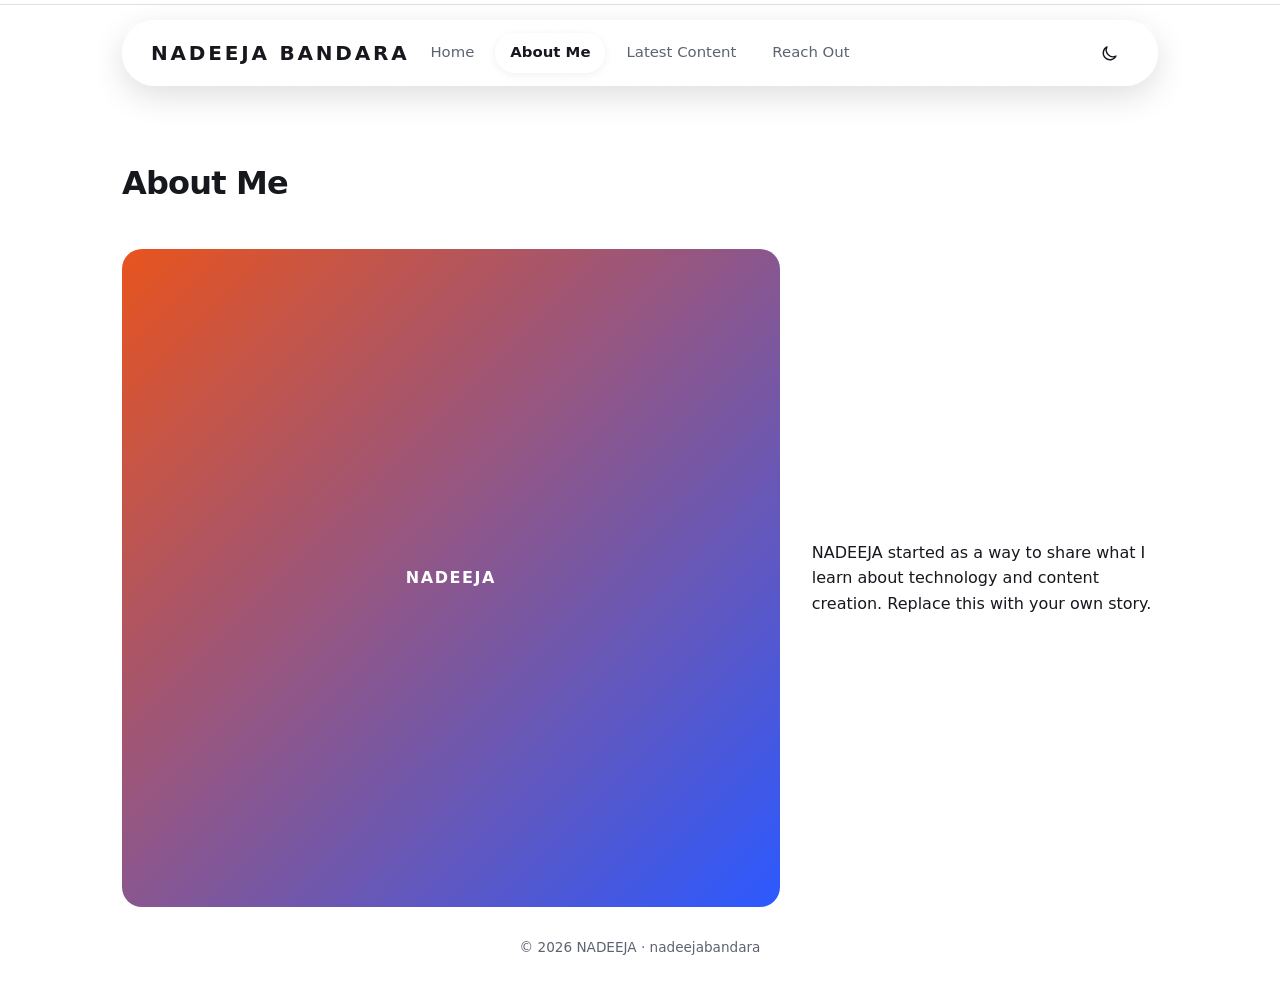
<file: about.html>
<!doctype html>
<html lang="en">
  <head>
    <meta charset="utf-8">
    <meta name="viewport" content="width=device-width, initial-scale=1">
    <title>About Me · NADEEJA BANDARA</title>
    <link rel="stylesheet" href="css/style.css">
  </head>
  <body>
    <div class="wrap">
      <nav id="site-nav"></nav>
      <main class="standalone-page">
        <h2>About Me</h2>
        <div class="about">
          <div class="pic">NADEEJA</div>
          <div>
            <p>
              NADEEJA started as a way to share what I learn about technology and content creation.
              Replace this with your own story.
            </p>
          </div>
        </div>
      </main>
      <footer id="site-footer"></footer>
    </div>
    <script src="js/layout.js"></script>
  </body>
</html>
</file>
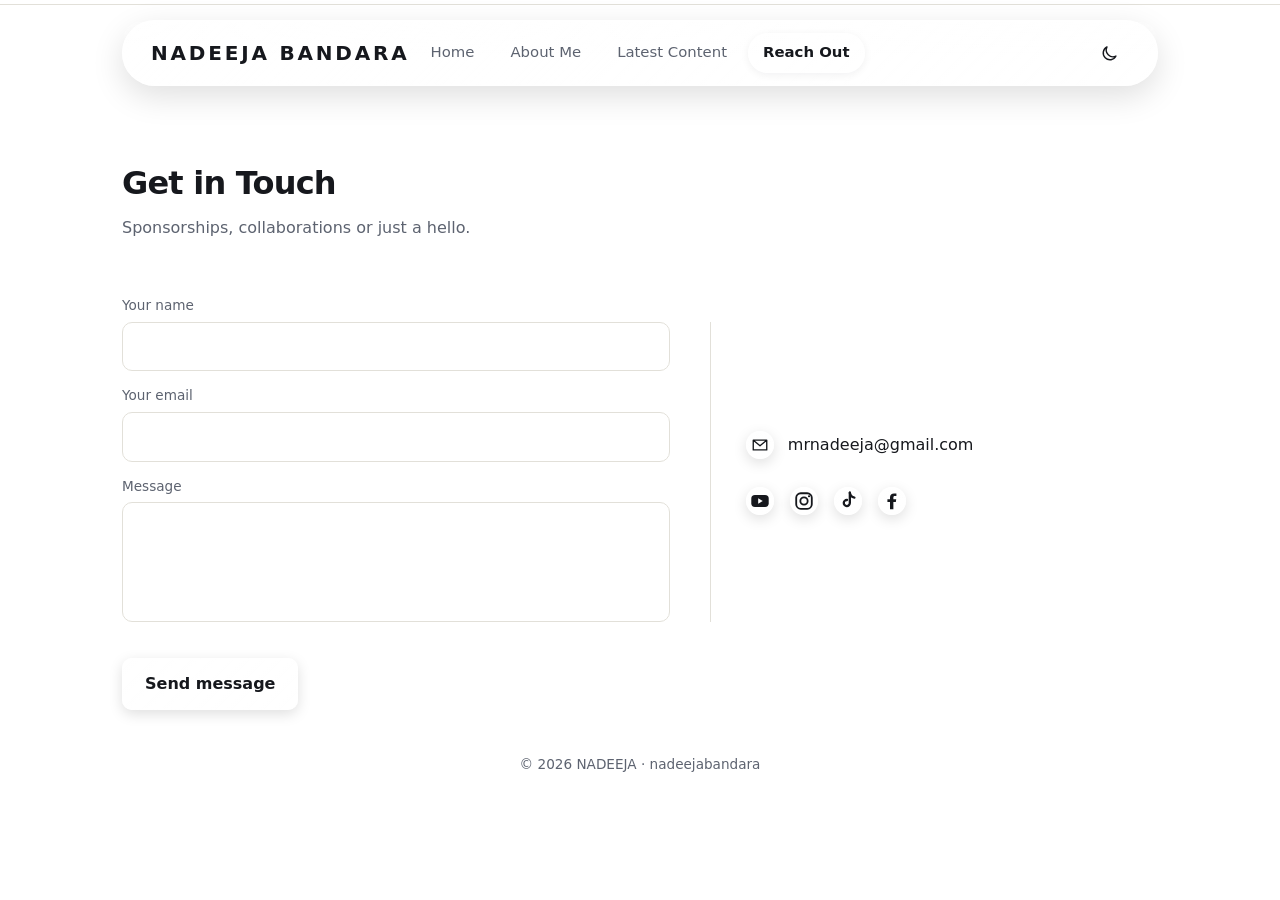
<file: contact.html>
<!doctype html>
<html lang="en">
  <head>
    <meta charset="utf-8">
    <meta name="viewport" content="width=device-width, initial-scale=1">
    <title>Reach Out · NADEEJA</title>
    <link rel="stylesheet" href="css/style.css?v=20261125-36">
  </head>
  <body>
    <div class="wrap">
      <nav id="site-nav"></nav>
      <main class="standalone-page">
        <h2>Get in Touch</h2>
        <p class="sub">Sponsorships, collaborations or just a hello.</p>
        <div class="cgrid">
          <form id="contact-form">
            <label for="name">Your name</label>
            <input id="name" name="name" type="text" required>
            <label for="email">Your email</label>
            <input id="email" name="email" type="email" required>
            <label for="message">Message</label>
            <textarea id="message" name="message" required></textarea>
            <div class="btns">
              <button class="btn p" type="submit">Send message</button>
            </div>
            <p class="status" id="status"></p>
          </form>
          <aside class="contact-details" aria-label="Contact details">
            <a class="contact-email" href="https://mail.google.com/mail/?view=cm&amp;fs=1&amp;to=mrnadeeja%40gmail.com" target="_blank" rel="noopener noreferrer">
              <span class="contact-email-icon">
                <svg viewBox="0 0 24 24" aria-hidden="true">
                  <path d="M3 5.5h18v13H3zM3.5 6l8.5 7 8.5-7" fill="none" stroke="currentColor" stroke-width="1.8" stroke-linecap="round" stroke-linejoin="round"></path>
                </svg>
              </span>
              <span>mrnadeeja@gmail.com</span>
            </a>
            <div class="contact-socials" aria-label="Social media">
              <a href="https://youtube.com/@nadeejabandara" aria-label="YouTube" target="_blank" rel="noopener noreferrer">
                <svg viewBox="0 0 24 24" aria-hidden="true">
                  <rect x="2.5" y="5.5" width="19" height="13" rx="4" fill="currentColor"></rect>
                  <path d="M10 9v6l5-3z" fill="var(--social-cutout)"></path>
                </svg>
              </a>
              <a href="https://www.instagram.com/nadeejabandara" aria-label="Instagram" target="_blank" rel="noopener noreferrer">
                <svg viewBox="0 0 24 24" aria-hidden="true">
                  <rect x="3.5" y="3.5" width="17" height="17" rx="5" fill="none" stroke="currentColor" stroke-width="2"></rect>
                  <circle cx="12" cy="12" r="4" fill="none" stroke="currentColor" stroke-width="2"></circle>
                  <circle cx="17.5" cy="6.8" r="1.2" fill="currentColor"></circle>
                </svg>
              </a>
              <a href="https://tiktok.com/@nadeeja.bandara" aria-label="TikTok" target="_blank" rel="noopener noreferrer">
                <svg viewBox="0 0 24 24" aria-hidden="true">
                  <path d="M14 3v11.2a3.3 3.3 0 1 1-3.1-3.3" fill="none" stroke="currentColor" stroke-width="2.5" stroke-linecap="round" stroke-linejoin="round"></path>
                  <path d="M14 3c.5 3.1 2.2 4.8 5 5.2" fill="none" stroke="currentColor" stroke-width="2.5" stroke-linecap="round"></path>
                </svg>
              </a>
              <a href="https://facebook.com/nadeejabandaraonfb" aria-label="Facebook" target="_blank" rel="noopener noreferrer">
                <svg viewBox="0 0 24 24" aria-hidden="true">
                  <path d="M13.5 21v-8h2.7l.4-3h-3.1V8.1c0-.9.3-1.6 1.6-1.6h1.7V3.8c-.3 0-1.4-.1-2.6-.1-2.6 0-4.4 1.6-4.4 4.5V10H7v3h2.8v8z" fill="currentColor"></path>
                </svg>
              </a>
            </div>
          </aside>
        </div>
      </main>
      <footer id="site-footer"></footer>
    </div>
    <script src="js/layout.js?v=20261125-3"></script>
    <script src="js/contact.js"></script>
  </body>
</html>
</file>
<file: css/style.css>
:root {
  --bg: #ffffff;
  --surface: #fff;
  --text: #16181d;
  --muted: #5d6370;
  --line: #e2e0d9;
  --accent: #e8541e;
  --accent2: #2b59ff;
  color-scheme: light;
}

:root[data-theme="dark"] {
  --bg: #101216;
  --surface: #1a1d24;
  --text: #f2f4f8;
  --muted: #a7adba;
  --line: #343842;
  --accent: #ff8059;
  --accent2: #82a5ff;
  color-scheme: dark;
}

* {
  box-sizing: border-box;
}

html {
  scroll-behavior: smooth;
  overflow-x: clip;
}

body {
  margin: 0;
  background: var(--bg);
  color: var(--text);
  font-family: "Space Grotesk", system-ui, -apple-system, "Segoe UI", sans-serif;
  line-height: 1.6;
}

.wrap {
  max-width: 1080px;
  margin: 0 auto;
  padding: 0 22px;
}

/* Navigation */
nav {
  display: flex;
  justify-content: space-between;
  align-items: center;
  padding: 20px 0;
  gap: 14px;
  flex-wrap: wrap;
}

nav#site-nav {
  position: sticky;
  top: 20px;
  z-index: 1000;
  max-width: 1040px;
  margin: 20px auto 0;
  padding: 12px 28px;
  border: 1px solid rgba(255, 255, 255, .62);
  border-radius: 50px;
  background: rgba(255, 255, 255, .38);
  box-shadow:
    0 10px 32px rgba(0, 0, 0, .13),
    inset 0 1px 0 rgba(255, 255, 255, .9),
    inset 0 -1px 0 rgba(255, 255, 255, .38);
  -webkit-backdrop-filter: blur(32px) saturate(190%);
  backdrop-filter: blur(32px) saturate(190%);
  isolation: isolate;
}

nav#site-nav::before,
nav#site-nav::after {
  position: absolute;
  inset: 0;
  z-index: 0;
  border-radius: inherit;
  content: "";
  pointer-events: none;
}

nav#site-nav::before {
  background: linear-gradient(
    135deg,
    rgba(255, 255, 255, .48),
    rgba(255, 255, 255, .08) 48%,
    rgba(255, 255, 255, .28)
  );
  box-shadow:
    inset 0 1px 1px rgba(255, 255, 255, .8),
    inset 0 -1px 0 rgba(255, 255, 255, .28);
}

nav#site-nav::after {
  inset: 1px 1px auto;
  height: 48%;
  background: linear-gradient(180deg, rgba(255, 255, 255, .42), transparent);
  opacity: .8;
}

@media (min-width: 1000px) {
  nav#site-nav {
    display: grid;
    grid-template-columns: minmax(0, 1fr) auto minmax(0, 1fr);
    gap: 0;
  }

  nav#site-nav .logo {
    justify-self: start;
  }

  nav#site-nav .links {
    justify-self: center;
  }

  nav#site-nav .theme-toggle {
    justify-self: end;
  }
}

nav#site-nav > * {
  position: relative;
  z-index: 1;
}

:root[data-theme="dark"] nav#site-nav {
  border-color: rgba(255, 255, 255, .26);
  background: rgba(24, 27, 34, .48);
  box-shadow:
    0 10px 32px rgba(0, 0, 0, .32),
    inset 0 1px 0 rgba(255, 255, 255, .28),
    inset 0 -1px 0 rgba(255, 255, 255, .1);
}

:root[data-theme="dark"] nav#site-nav::before {
  background: linear-gradient(
    135deg,
    rgba(255, 255, 255, .2),
    rgba(255, 255, 255, .025) 48%,
    rgba(255, 255, 255, .12)
  );
  box-shadow:
    inset 0 1px 1px rgba(255, 255, 255, .24),
    inset 0 -1px 0 rgba(255, 255, 255, .12);
}

:root[data-theme="dark"] nav#site-nav::after {
  background: linear-gradient(180deg, rgba(255, 255, 255, .18), transparent);
}

.logo {
  font-weight: 800;
  letter-spacing: .14em;
  font-size: 1.25rem;
  color: var(--text);
  text-decoration: none;
  transition: font-size .35s ease, letter-spacing .35s ease;
}

.logo span {
  color: inherit;
}

.links {
  display: flex;
  gap: 6px;
  flex-wrap: wrap;
}

.links a {
  color: var(--muted);
  text-decoration: none;
  font-size: .93rem;
  font-weight: 500;
  padding: 7px 14px;
  border-radius: 99px;
  border: 1px solid transparent;
  background: transparent;
  box-shadow: none;
  transition:
    color .3s ease,
    background .3s ease,
    border-color .3s ease,
    box-shadow .3s ease,
    transform .3s ease,
    padding .35s ease,
    font-size .35s ease;
}

.links a.on {
  color: var(--text);
  font-weight: 600;
  border-color: rgba(255, 255, 255, .58);
  background: rgba(255, 255, 255, .22);
  box-shadow:
    0 2px 8px rgba(22, 24, 29, .06),
    inset 0 1px 3px rgba(255, 255, 255, .78);
}

:root[data-theme="dark"] .links a.on {
  border-color: rgba(255, 255, 255, .18);
  background: rgba(255, 255, 255, .12);
  box-shadow:
    0 2px 8px rgba(0, 0, 0, .16),
    inset 0 1px 3px rgba(255, 255, 255, .18);
}

.links a:hover,
.links a:focus-visible {
  color: var(--text);
  border-color: rgba(255, 255, 255, .55);
  background: linear-gradient(
    145deg,
    rgba(255, 255, 255, .58),
    rgba(255, 255, 255, .18)
  );
  box-shadow:
    0 4px 14px rgba(22, 24, 29, .08),
    inset 0 1px 5px rgba(255, 255, 255, .85);
  -webkit-backdrop-filter: blur(20px) saturate(200%);
  backdrop-filter: blur(20px) saturate(200%);
  transform: translateY(-1px);
}

:root[data-theme="dark"] .links a:hover,
:root[data-theme="dark"] .links a:focus-visible {
  border-color: rgba(255, 255, 255, .22);
  background: rgba(255, 255, 255, .12);
  box-shadow:
    0 4px 14px rgba(0, 0, 0, .2),
    inset 0 1px 4px rgba(255, 255, 255, .2);
}

.theme-toggle {
  display: grid;
  flex: 0 0 auto;
  width: 40px;
  height: 40px;
  place-items: center;
  border: 0;
  border-radius: 12px;
  background: transparent;
  color: var(--text);
  box-shadow: none;
  cursor: pointer;
}

.theme-toggle:focus-visible {
  outline: none;
}

.theme-toggle:focus-visible svg {
  filter: drop-shadow(0 0 3px var(--accent2));
}

.theme-toggle svg {
  width: 19px;
  height: 19px;
}

.theme-toggle .sun-icon {
  display: none;
}

:root[data-theme="dark"] .theme-toggle .moon-icon {
  display: none;
}

:root[data-theme="dark"] .theme-toggle .sun-icon {
  display: block;
}

/* Shared labels and buttons */
.tag {
  display: inline-block;
  border: 1px solid var(--line);
  border-radius: 99px;
  padding: 4px 14px;
  font-size: .82rem;
  color: var(--muted);
  background: var(--surface);
}

.btns {
  display: flex;
  gap: 12px;
  flex-wrap: wrap;
  margin-top: 28px;
}

.btn {
  padding: 12px 22px;
  border-radius: 10px;
  text-decoration: none;
  font: inherit;
  font-weight: 600;
  border: 1px solid var(--text);
  color: var(--text);
  background: none;
  cursor: pointer;
  transition: transform .2s ease, box-shadow .2s ease, filter .2s ease;
}

.btn:hover,
.btn:focus-visible {
  transform: translateY(-2px);
  box-shadow: 0 8px 20px rgba(22, 24, 29, .14);
}

.btn.p {
  background: var(--accent);
  border-color: var(--accent);
  color: #fff;
}

.btn.p:hover,
.btn.p:focus-visible {
  filter: brightness(.94);
}

#contact-form .btn.p {
  border-color: rgba(255, 255, 255, .62);
  color: var(--text);
  background-color: rgba(255, 255, 255, .38);
  background-image: linear-gradient(
    135deg,
    rgba(255, 255, 255, .48),
    rgba(255, 255, 255, .08) 48%,
    rgba(255, 255, 255, .28)
  );
  box-shadow:
    0 4px 14px rgba(0, 0, 0, .13),
    inset 0 1px 0 rgba(255, 255, 255, .9),
    inset 0 -1px 0 rgba(255, 255, 255, .38);
  -webkit-backdrop-filter: blur(24px) saturate(190%);
  backdrop-filter: blur(24px) saturate(190%);
  transition:
    background-color .2s ease,
    border-color .2s ease,
    box-shadow .2s ease,
    transform .2s ease;
}

#contact-form .btn.p:hover,
#contact-form .btn.p:focus-visible {
  border-color: rgba(255, 255, 255, .8);
  background-color: rgba(255, 255, 255, .5);
  box-shadow:
    0 4px 14px rgba(0, 0, 0, .16),
    inset 0 1px 0 rgba(255, 255, 255, .95),
    inset 0 -1px 0 rgba(255, 255, 255, .48);
  filter: none;
}

:root[data-theme="dark"] #contact-form .btn.p {
  border-color: rgba(255, 255, 255, .26);
  background-color: rgba(24, 27, 34, .48);
  background-image: linear-gradient(
    135deg,
    rgba(255, 255, 255, .2),
    rgba(255, 255, 255, .025) 48%,
    rgba(255, 255, 255, .12)
  );
  box-shadow:
    0 4px 14px rgba(0, 0, 0, .32),
    inset 0 1px 0 rgba(255, 255, 255, .28),
    inset 0 -1px 0 rgba(255, 255, 255, .1);
}

:root[data-theme="dark"] #contact-form .btn.p:hover,
:root[data-theme="dark"] #contact-form .btn.p:focus-visible {
  border-color: rgba(255, 255, 255, .4);
  background-color: rgba(255, 255, 255, .12);
}

/* Page headings and intro */
.hero {
  display: flex;
  flex-direction: column;
  align-items: center;
  gap: 0;
  padding: 0;
}

.hero-photo-stage {
  display: flex;
  justify-content: center;
  width: 100%;
  height: calc(100vh - 84px);
  height: calc(100svh - 84px);
  overflow: hidden;
}

.hero-copy-stage {
  display: flex;
  justify-content: center;
  align-items: center;
  width: 100%;
  min-height: 100vh;
  min-height: 100svh;
  padding: 60px 0;
}

.hero-copy {
  max-width: 800px;
  width: 100%;
  text-align: center;
}

.social-icons {
  display: flex;
  justify-content: center;
  align-items: center;
  gap: 16px;
  margin: 32px auto 0;
}

.social-icons a {
  width: 58px;
  height: 58px;
}

.social-icons svg {
  display: block;
  width: 24px;
  height: 24px;
}

.hero-copy .lead {
  margin-right: auto;
  margin-left: auto;
}

.hero-copy .btns {
  justify-content: center;
}

.page-section {
  position: relative;
  display: flex;
  flex-direction: column;
  justify-content: center;
  min-height: 100vh;
  min-height: 100svh;
  padding: var(--section-content-offset, 118px) 0 80px;
  scroll-margin-top: 0;
}

.standalone-page {
  position: relative;
  padding-top: 32px;
}

.content-page {
  padding-top: 56px;
}

.page-section::before,
.standalone-page::before {
  content: "";
  position: absolute;
  top: 4px;
  left: 50%;
  width: 100vw;
  height: 1px;
  transform: translateX(-50%);
  background: var(--line);
}

.standalone-page::before {
  position: fixed;
  top: 4px;
}

.page-section h2 {
  margin-top: 0;
}

.hero-photo {
  width: 100%;
  max-width: 520px;
  height: 100%;
  margin: 0 auto;
  position: relative;
}

.hero-photo img {
  --photo-zoom: 1.12;
  display: block;
  width: 100%;
  height: 100%;
  object-fit: cover;
  object-position: center top; /* Keeps your head/glasses framed cleanly */
  transform-origin: center top;
  transform: translateY(-40px) scale(var(--photo-zoom));
  border-radius: 24px 24px 0 0;
  transition: transform .7s cubic-bezier(.2, .7, .2, 1);
}

.hero-photo:hover img {
  transform: translateY(-40px) scale(calc(var(--photo-zoom) + .015));
}

h1 {
  font-size: 4.6rem;
  line-height: 1.04;
  letter-spacing: -.035em;
  margin: 18px 0;
}

.hero-line {
  display: block;
  width: max-content;
  max-width: 100%;
  margin-inline: auto;
}

h1 em {
  font-style: normal;
  color: var(--accent);
}

h2 {
  font-size: 2rem;
  letter-spacing: -.025em;
  margin: 40px 0 6px;
}

.sub {
  color: var(--muted);
  margin: 0 0 26px;
}

.lead {
  max-width: 560px;
  color: var(--muted);
  font-size: 1.12rem;
}

/* Stats and filters */
.stats {
  display: grid;
  grid-template-columns: repeat(auto-fit, minmax(150px, 1fr));
  width: 100%;
  gap: 14px;
  margin: 0;
}

.stat {
  background: var(--surface);
  border: 1px solid var(--line);
  border-radius: 14px;
  padding: 18px;
}

.stat b {
  display: block;
  font-size: 1.9rem;
  letter-spacing: -.03em;
}

.stat span {
  color: var(--muted);
  font-size: .88rem;
}

.filters {
  display: flex;
  gap: 8px;
  flex-wrap: wrap;
  margin-bottom: 22px;
}

.filters button {
  font: inherit;
  font-size: .88rem;
  padding: 6px 15px;
  border-radius: 99px;
  border: 1px solid var(--line);
  background: var(--surface);
  color: var(--muted);
  cursor: pointer;
  transition: color .2s ease, background .2s ease, border-color .2s ease, transform .2s ease, box-shadow .2s ease;
}

.filters button:hover,
.filters button:focus-visible {
  border-color: var(--text);
  transform: translateY(-1px);
}

.filters button.on {
  background: var(--text);
  color: var(--bg);
  border-color: var(--text);
  box-shadow: 0 4px 12px rgba(22, 24, 29, .14);
}

/* Content cards */
.grid {
  display: grid;
  grid-template-columns: repeat(auto-fill, minmax(270px, 1fr));
  gap: 20px;
}

.card {
  background: var(--surface);
  border: 1px solid var(--line);
  border-radius: 16px;
  overflow: hidden;
  transition: transform .25s ease, box-shadow .25s ease, border-color .25s ease;
  text-decoration: none;
  color: inherit;
  display: block;
  animation: card-enter .45s ease both;
}

.card:hover,
.card:focus-visible {
  transform: translateY(-5px);
  border-color: rgba(22, 24, 29, .2);
  box-shadow: 0 14px 32px rgba(22, 24, 29, .12);
}

.card:focus-visible {
  outline: 2px solid var(--accent);
  outline-offset: 3px;
}

.card:nth-child(2) {
  animation-delay: .06s;
}

.card:nth-child(3) {
  animation-delay: .12s;
}

.card:nth-child(4) {
  animation-delay: .18s;
}

.card:nth-child(5) {
  animation-delay: .24s;
}

.card:nth-child(6) {
  animation-delay: .3s;
}

@keyframes card-enter {
  from {
    opacity: 0;
    translate: 0 14px;
  }
  to {
    opacity: 1;
    translate: 0 0;
  }
}

.thumb {
  aspect-ratio: 9 / 16;
  display: grid;
  place-items: center;
  color: #fff;
  font-weight: 700;
  position: relative;
}

.thumb::after {
  content: "▶";
  position: absolute;
  right: 12px;
  bottom: 10px;
  font-size: .8rem;
  background: rgba(0, 0, 0, .45);
  padding: 3px 9px;
  border-radius: 6px;
}

.card .b {
  padding: 16px;
}

.card h3 {
  margin: 0 0 4px;
  font-size: 1.02rem;
}

.card p {
  margin: 0;
  color: var(--muted);
  font-size: .88rem;
}

.g1 {
  background: linear-gradient(135deg, #e8541e, #ffb347);
}

.g2 {
  background: linear-gradient(135deg, #2b59ff, #7ad7ff);
}

.g3 {
  background: linear-gradient(135deg, #6a2cff, #ff5fa2);
}

.g4 {
  background: linear-gradient(135deg, #0f9d74, #9be15d);
}

.g5 {
  background: linear-gradient(135deg, #222, #667);
}

.g6 {
  background: linear-gradient(135deg, #c2185b, #ff8a65);
}

.reel-card {
  padding: 0;
}

.reel-card .reel-caption {
  text-align: center;
}

.reel-card .reel-author {
  font-size: .76rem;
  font-weight: 500;
}

.reel-frame {
  position: relative;
  width: 100%;
  aspect-ratio: 9 / 16;
  overflow: hidden;
  background: #111;
}

.reel-video {
  position: absolute;
  z-index: 0;
  inset: 0;
  width: 100%;
  height: 100%;
  object-fit: cover;
}

.reel-sound-toggle {
  position: absolute;
  z-index: 1;
  right: 12px;
  bottom: 12px;
  display: grid;
  width: 42px;
  height: 42px;
  place-items: center;
  border: 1px solid rgba(255, 255, 255, .45);
  border-radius: 50%;
  background: rgba(0, 0, 0, .55);
  color: #fff;
  cursor: pointer;
  -webkit-backdrop-filter: blur(12px);
  backdrop-filter: blur(12px);
}

.reel-sound-toggle svg {
  width: 21px;
  height: 21px;
}

.reel-sound-toggle[aria-pressed="false"] .sound-on,
.reel-sound-toggle[aria-pressed="true"] .sound-off {
  display: none;
}

.reel-sound-toggle:focus-visible {
  outline: 2px solid #fff;
  outline-offset: 3px;
}

.reel-error-message {
  position: absolute;
  inset: 50% 20px auto;
  margin: 0;
  color: #fff;
  text-align: center;
}

:root[data-theme="dark"] .card:hover,
:root[data-theme="dark"] .card:focus-visible {
  border-color: rgba(255, 255, 255, .2);
  box-shadow: 0 14px 32px rgba(0, 0, 0, .34);
}

/* About and contact */
.about {
  display: grid;
  grid-template-columns: minmax(0, 1.9fr) minmax(0, 1fr);
  gap: 32px;
  align-items: center;
}

.pic {
  aspect-ratio: 1;
  border-radius: 20px;
  background: linear-gradient(135deg, var(--accent), var(--accent2));
  display: grid;
  place-items: center;
  color: #fff;
  text-align: center;
  padding: 20px;
  font-weight: 700;
  letter-spacing: .1em;
}

.about-photo {
  display: block;
  width: 100%;
  padding: 0;
  aspect-ratio: 1;
  object-fit: cover;
}

.skills {
  display: flex;
  flex-wrap: wrap;
  gap: 8px;
  margin-top: 16px;
}

.skills span {
  border: 1px solid var(--line);
  background: var(--surface);
  border-radius: 8px;
  padding: 4px 12px;
  font-size: .85rem;
  transition: transform .2s ease, border-color .2s ease, box-shadow .2s ease;
}

.skills span:hover {
  transform: translateY(-2px);
  border-color: rgba(22, 24, 29, .25);
  box-shadow: 0 5px 12px rgba(22, 24, 29, .08);
}

.cgrid {
  display: grid;
  grid-template-columns: minmax(0, 1.1fr) minmax(0, .9fr);
  gap: 40px;
  align-items: center;
}

.about,
#content > .grid,
.cgrid {
  margin-top: 40px;
}

.contact-details {
  position: relative;
  align-self: stretch;
  display: flex;
  flex-direction: column;
  justify-content: center;
  gap: 28px;
  padding: 0 0 60px 36px;
}

.contact-details::before {
  position: absolute;
  top: 41px;
  bottom: 102px;
  left: 0;
  width: 1px;
  background: var(--line);
  content: "";
}

.contact-email {
  display: flex;
  align-items: center;
  gap: 14px;
  color: var(--text);
  text-decoration: none;
}

.contact-email-icon {
  flex: 0 0 28px;
  width: 28px;
  height: 28px;
}

.contact-socials {
  display: flex;
  align-items: center;
  gap: 16px;
}

.contact-socials a,
.social-icons a,
.contact-email-icon {
  --social-cutout: var(--bg);
  position: relative;
  isolation: isolate;
  overflow: hidden;
  display: grid;
  place-items: center;
  border: 1px solid rgba(255, 255, 255, .62);
  border-radius: 50%;
  color: var(--text);
  background: rgba(255, 255, 255, .38);
  box-shadow:
    0 4px 14px rgba(0, 0, 0, .13),
    inset 0 1px 0 rgba(255, 255, 255, .9),
    inset 0 -1px 0 rgba(255, 255, 255, .38);
  -webkit-backdrop-filter: blur(24px) saturate(190%);
  backdrop-filter: blur(24px) saturate(190%);
  transition: background .2s ease, border-color .2s ease, box-shadow .2s ease;
}

.contact-socials a {
  width: 28px;
  height: 28px;
}

.social-icons a {
  width: 58px;
  height: 58px;
}

.contact-socials a::before,
.contact-socials a::after,
.social-icons a::before,
.social-icons a::after,
.contact-email-icon::before,
.contact-email-icon::after {
  position: absolute;
  inset: 0;
  z-index: 0;
  border-radius: inherit;
  content: "";
  pointer-events: none;
}

.contact-socials a::before,
.social-icons a::before,
.contact-email-icon::before {
  background: linear-gradient(
    135deg,
    rgba(255, 255, 255, .48),
    rgba(255, 255, 255, .08) 48%,
    rgba(255, 255, 255, .28)
  );
  box-shadow:
    inset 0 1px 1px rgba(255, 255, 255, .8),
    inset 0 -1px 0 rgba(255, 255, 255, .28);
}

.contact-socials a::after,
.social-icons a::after,
.contact-email-icon::after {
  inset: 1px 1px auto;
  height: 48%;
  background: linear-gradient(180deg, rgba(255, 255, 255, .42), transparent);
  opacity: .8;
}

.contact-socials a:hover,
.contact-socials a:focus-visible,
.social-icons a:hover,
.social-icons a:focus-visible,
.contact-email:hover .contact-email-icon,
.contact-email:focus-visible .contact-email-icon {
  border-color: rgba(255, 255, 255, .8);
  background: rgba(255, 255, 255, .5);
  box-shadow:
    0 4px 14px rgba(0, 0, 0, .16),
    inset 0 1px 0 rgba(255, 255, 255, .95),
    inset 0 -1px 0 rgba(255, 255, 255, .48);
}

.contact-socials a > svg,
.social-icons a > svg,
.contact-email-icon > svg {
  position: relative;
  z-index: 1;
}

:root[data-theme="dark"] .contact-socials a,
:root[data-theme="dark"] .social-icons a,
:root[data-theme="dark"] .contact-email-icon {
  border-color: rgba(255, 255, 255, .26);
  background: rgba(24, 27, 34, .48);
  box-shadow:
    0 4px 14px rgba(0, 0, 0, .32),
    inset 0 1px 0 rgba(255, 255, 255, .28),
    inset 0 -1px 0 rgba(255, 255, 255, .1);
}

:root[data-theme="dark"] .contact-socials a::before,
:root[data-theme="dark"] .social-icons a::before,
:root[data-theme="dark"] .contact-email-icon::before {
  background: linear-gradient(
    135deg,
    rgba(255, 255, 255, .2),
    rgba(255, 255, 255, .025) 48%,
    rgba(255, 255, 255, .12)
  );
  box-shadow:
    inset 0 1px 1px rgba(255, 255, 255, .24),
    inset 0 -1px 0 rgba(255, 255, 255, .12);
}

:root[data-theme="dark"] .contact-socials a::after,
:root[data-theme="dark"] .social-icons a::after,
:root[data-theme="dark"] .contact-email-icon::after {
  background: linear-gradient(180deg, rgba(255, 255, 255, .18), transparent);
}

:root[data-theme="dark"] .contact-socials a:hover,
:root[data-theme="dark"] .contact-socials a:focus-visible,
:root[data-theme="dark"] .social-icons a:hover,
:root[data-theme="dark"] .social-icons a:focus-visible,
:root[data-theme="dark"] .contact-email:hover .contact-email-icon,
:root[data-theme="dark"] .contact-email:focus-visible .contact-email-icon {
  border-color: rgba(255, 255, 255, .4);
  background: rgba(255, 255, 255, .12);
}

.contact-socials a:focus-visible,
.social-icons a:focus-visible,
.contact-email:focus-visible .contact-email-icon {
  outline: 2px solid var(--accent);
  outline-offset: 3px;
}

.social-icons svg {
  position: relative;
  z-index: 1;
}

.contact-socials svg {
  display: block;
  width: 22px;
  height: 22px;
}

.contact-email-icon svg {
  display: block;
  width: 18px;
  height: 18px;
  color: var(--text);
}

.box {
  background: var(--surface);
  border: 1px solid var(--line);
  border-radius: 18px;
  padding: 26px;
}

label {
  display: block;
  font-size: .85rem;
  color: var(--muted);
  margin: 14px 0 5px;
}

input,
textarea {
  width: 100%;
  font: inherit;
  color: var(--text);
  background: var(--bg);
  border: 1px solid var(--line);
  border-radius: 10px;
  padding: 11px 13px;
  transition: border-color .2s ease, box-shadow .2s ease;
}

input:focus,
textarea:focus {
  outline: none;
  border-color: var(--accent2);
  box-shadow: 0 0 0 4px rgba(43, 89, 255, .12);
}

textarea {
  min-height: 120px;
  resize: none;
  overflow-y: auto;
}

.status {
  margin-top: 14px;
  font-size: .9rem;
  color: var(--muted);
}

.soc a {
  display: block;
  color: var(--text);
  text-decoration: none;
  padding: 12px 0;
  border-bottom: 1px solid var(--line);
  transition: color .2s ease, padding-left .2s ease;
}

.soc a:hover,
.soc a:focus-visible {
  color: var(--accent);
  padding-left: 6px;
}

.soc a span {
  color: var(--muted);
}

/* Footer */
footer {
  padding: 30px 0;
  color: var(--muted);
  font-size: .85rem;
  text-align: center;
}

/* Responsive layout */
@media (max-width: 960px) {
  h1 {
    font-size: 3.8rem;
  }
}

@media (max-width: 720px) {
  .hero-photo {
    width: min(100%, 420px);
  }

  h2 {
    font-size: 1.75rem;
  }

  .hero-copy {
    padding: 0 8px;
  }

  .hero-copy-stage {
    padding: 48px 0;
  }

  h1 {
    font-size: clamp(1.75rem, 8vw, 3rem);
  }

  .about,
  .cgrid {
    grid-template-columns: 1fr;
  }

  .contact-details {
    min-height: 0;
    align-self: center;
    border-top: 1px solid var(--line);
    padding: 24px 0 0;
  }

  .contact-details::before {
    display: none;
  }

  .page-section {
    min-height: auto;
    padding: calc(var(--section-content-offset, 118px) + 8px) 0 44px;
  }
}

@media (max-width: 540px) {
  nav#site-nav {
    gap: 4px;
    padding: 10px 12px;
    border-radius: 18px;
  }

  nav#site-nav .logo {
    margin-inline: auto;
    font-size: 1.1rem;
  }

  nav#site-nav .theme-toggle {
    position: absolute;
    top: 6px;
    right: 12px;
    width: 36px;
    height: 36px;
  }

  nav#site-nav .links {
    width: 100%;
    flex-wrap: nowrap;
    justify-content: space-between;
    gap: 0;
  }

  nav#site-nav .links a {
    padding: 9px 3px;
    font-size: .85rem;
    border-radius: 16px;
    white-space: nowrap;
  }

  .hero-photo-stage {
    height: calc(100vh - 140px);
    height: calc(100svh - 140px);
  }

  .social-icons {
    gap: 12px;
  }

  .social-icons a {
    width: 52px;
    height: 52px;
  }
}

@media (hover: none) and (max-width: 540px) {
  nav#site-nav .links a,
  nav#site-nav .theme-toggle {
    -webkit-tap-highlight-color: transparent;
    -webkit-user-select: none;
    user-select: none;
  }

  nav#site-nav .links a:not(.on):hover {
    color: var(--muted);
    border-color: transparent;
    background: transparent;
    box-shadow: none;
    -webkit-backdrop-filter: none;
    backdrop-filter: none;
    transform: none;
  }

  nav#site-nav .links a.on:hover {
    color: var(--text);
    border-color: rgba(255, 255, 255, .58);
    background: rgba(255, 255, 255, .22);
    box-shadow:
      0 2px 8px rgba(22, 24, 29, .06),
      inset 0 1px 3px rgba(255, 255, 255, .78);
    -webkit-backdrop-filter: none;
    backdrop-filter: none;
    transform: none;
  }

  :root[data-theme="dark"] nav#site-nav .links a.on:hover {
    border-color: rgba(255, 255, 255, .18);
    background: rgba(255, 255, 255, .12);
    box-shadow:
      0 2px 8px rgba(0, 0, 0, .16),
      inset 0 1px 3px rgba(255, 255, 255, .18);
  }
}

@media (max-width: 380px) {
  nav#site-nav .logo {
    margin-inline-end: 40px;
    font-size: 1rem;
    letter-spacing: .08em;
    white-space: nowrap;
  }

  nav#site-nav .theme-toggle {
    top: 6px;
    right: 8px;
    width: 32px;
    height: 32px;
  }

  nav#site-nav .links a {
    padding: 11px 0;
    font-size: .72rem;
  }
}

.reveal {
  will-change: opacity, transform;
}

.motion-enabled .reveal {
  opacity: 0;
  transform: translateY(24px);
  transition: opacity .7s ease, transform .7s cubic-bezier(.2, .7, .2, 1);
}

.motion-enabled .reveal.is-visible {
  opacity: 1;
  transform: translateY(0);
}

.motion-enabled main > .page-section.reveal {
  transform: none;
}

@keyframes fadeInSlide {
  from {
    opacity: 0;
    transform: translateY(16px);
  }
  to {
    opacity: 1;
    transform: translateY(0);
  }
}

.motion-enabled .category-item.reveal {
  opacity: 0;
  transform: translateY(16px);
  transition: none;
}

.motion-enabled .category-item.reveal.is-visible {
  animation: fadeInSlide .55s cubic-bezier(.2, .8, .2, 1) both;
}

.motion-enabled .category-item.reveal.is-visible:nth-child(1) {
  animation-delay: .07s;
}

.motion-enabled .category-item.reveal.is-visible:nth-child(2) {
  animation-delay: .14s;
}

.motion-enabled .category-item.reveal.is-visible:nth-child(3) {
  animation-delay: .21s;
}

.motion-enabled .category-item.reveal.is-visible:nth-child(4) {
  animation-delay: .28s;
}

.motion-enabled .category-item.reveal.is-visible:nth-child(5) {
  animation-delay: .35s;
}

.motion-enabled .category-item.reveal.is-visible:nth-child(6) {
  animation-delay: .42s;
}

.motion-enabled .category-item.reveal.is-visible:nth-child(7) {
  animation-delay: .49s;
}

@media (prefers-reduced-motion: reduce) {
  html,
  *,
  *::before,
  *::after {
    scroll-behavior: auto;
    animation-duration: .01ms !important;
    animation-iteration-count: 1 !important;
    transition-duration: .01ms !important;
  }

  .motion-enabled .reveal {
    opacity: 1;
    transform: none;
  }

  .motion-enabled .category-item.reveal {
    opacity: 1;
    transform: none;
    animation: none;
  }
}

@media (min-width: 900px) and (max-height: 820px) {
  #content.page-section {
    padding-top: calc(var(--section-content-offset, 118px) - 16px);
  }

  #content .grid,
  .content-page .grid {
    max-width: 850px;
    margin-inline: auto;
  }

  .content-page {
    padding-top: 1px;
  }

  .content-page > h2 {
    margin-top: 8px;
  }
}
</file>
